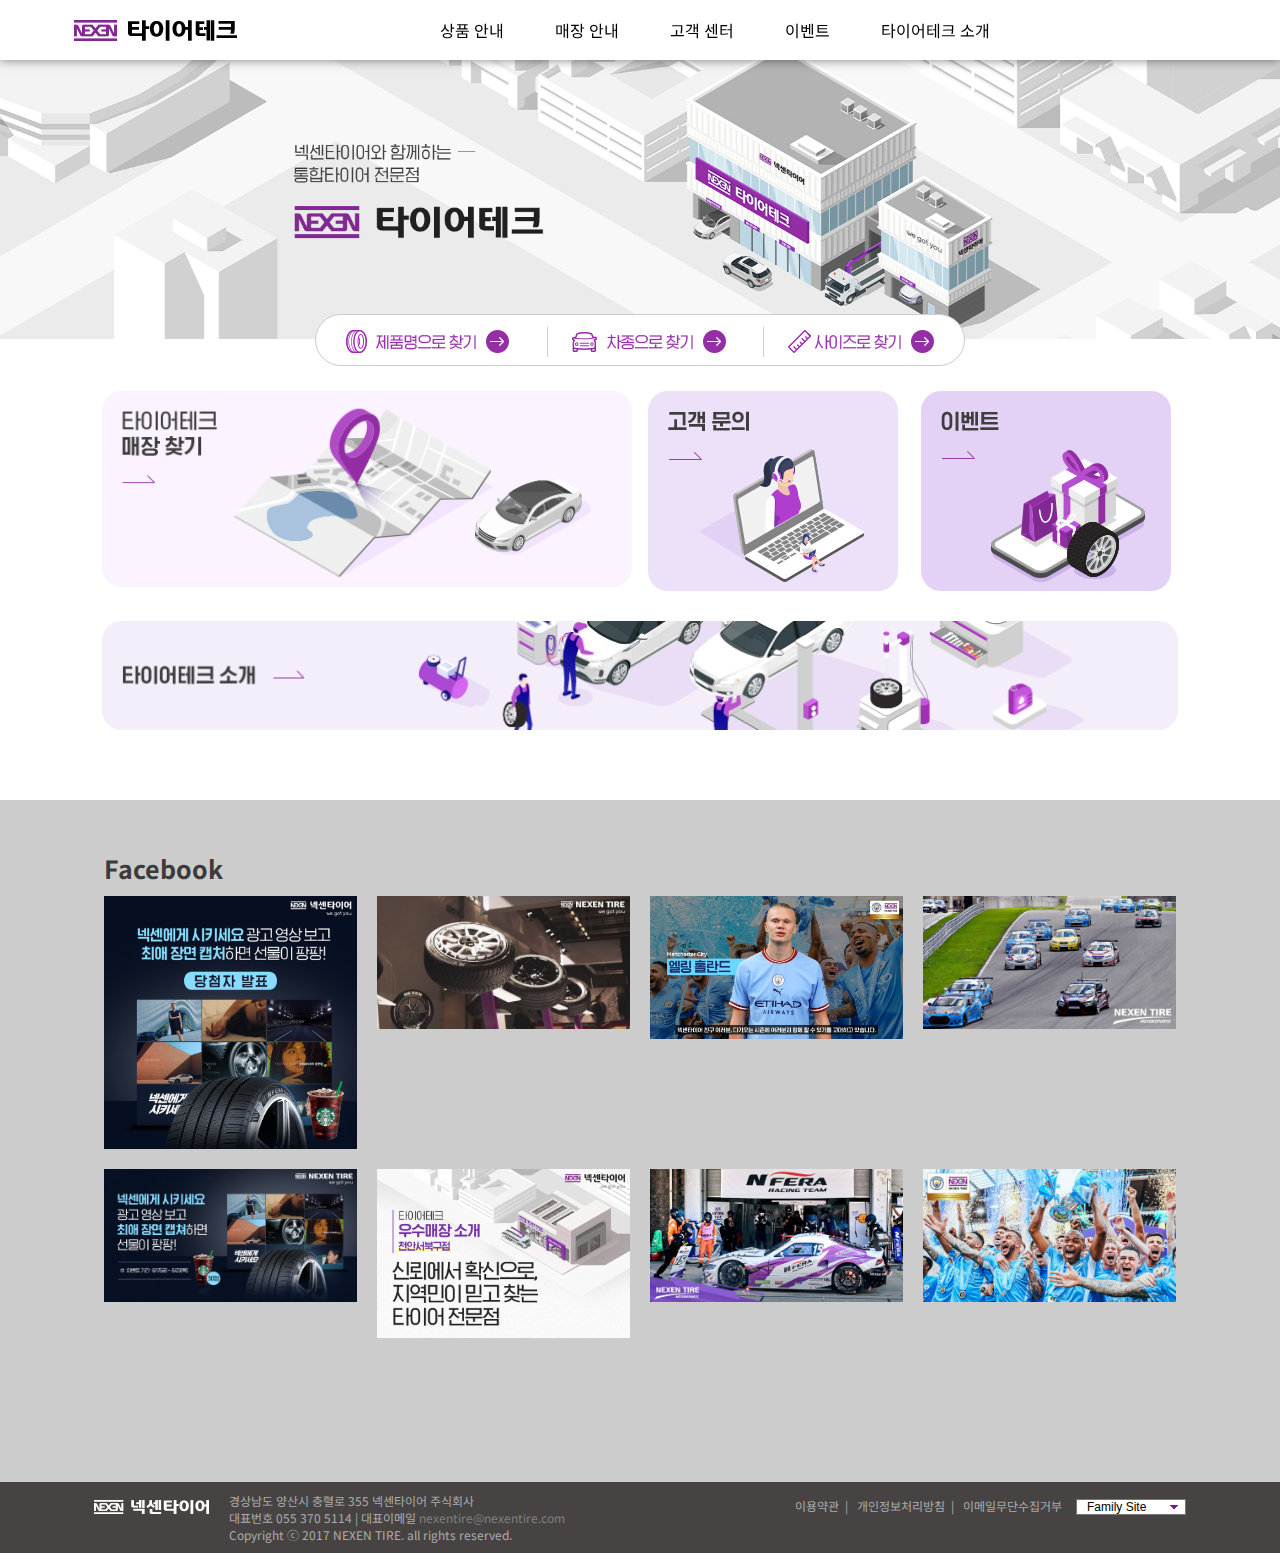
<file: index.html>
<!DOCTYPE html>
<html lang="ko">

<head>
    <meta charset="UTF-8">
    <meta http-equiv="X-UA-Compatible" content="IE=edge">
    <meta name="viewport" content="width=device-width, initial-scale=1.0">
    <title>main - 타이어테크</title>
    <link rel="stylesheet" href="css/reset.css">
    <link rel="stylesheet" href="css/basic.css">
    <link rel="stylesheet" href="css/responsive.css">
    <script src="js/jquery-3.6.0.min.js"></script>
</head>

<body onload="window.open('popup.html','pop','width=500; height=700, left=500; top=100')">
    <div class="header_container">
        <header>
            <div class="header_main">
                <h1><a href="index.html">타이어테크</a></h1>
                <button class="trigger">
                    <span></span>
                    <span></span>
                    <span></span>
                </button>
            </div>
            <div class="gnb">
                <div class="navbar">
                    <ul class="navbar_gnb">
                        <li>
                            <a href="#">상품 안내</a>
                            <div class="icon"></div>
                            <ul class="sub">
                                <li><a href="product1.html">내 차에 맞는<br> 타이어 찾기</a></li>
                                <li><a href="product2.html">SUV용</a></li>
                                <li><a href="product3.html">승용차용</a></li>
                                <li><a href="product4.html">WINTER</a></li>
                                <li><a href="product5.html">보증제 안내</a></li>
                            </ul>
                        </li>
                        <li>
                            <a href="#">매장 안내</a>
                            <div class="icon"></div>
                            <ul class="sub">
                                <li><a href="#">매장 찾기</a></li>
                                <li><a href="#">신규 매장 안내</a></li>
                                <li><a href="#">우수 매장 안내</a></li>
                            </ul>
                        </li>
                        <li>
                            <a href="#">고객 센터</a>
                            <div class="icon"></div>
                            <ul class="sub">
                                <li><a href="#">고객 문의</a></li>
                                <li><a href="#">타이어 상식</a></li>
                                <li><a href="#">타이어<br> 자가진단</a></li>
                            </ul>
                        </li>
                        <li>
                            <a href="#">이벤트</a>
                            <div class="icon"></div>
                            <ul class="sub">
                                <li><a href="#">이벤트</a></li>
                            </ul>
                        </li>
                        <li>
                            <a href="#">타이어테크 소개</a>
                            <div class="icon"></div>
                            <ul class="sub">
                                <li><a href="#">타이어 테크</a></li>
                                <li><a href="#">가맹점<br>개설 안내</a></li>
                                <li><a href="#">광고/홍보</a></li>
                            </ul>
                        </li>
                    </ul>
                </div>
            </div>
        </header>
        <div class="sub_shadow"></div>
    </div>

    <div class="visual">
        <img src="image/m_keyvisual.jpg" alt="모바일용 메인비주얼" class="visual_m">
        <img src="image/keyvisual2.jpg" alt="pc용 메인비주얼" class="visual_pc">
    </div>

    <div class="main_container">
        <div class="search_wrap">
            <div class="search">
                <ul>
                    <li>
                        <a href="#">
                            <img src="image/find_01.png" alt="" class="pc">
                            <img src="image/m_find_01.png" alt="" class="mobile">
                        </a>
                    </li>
                    <li>
                        <a href="#">
                            <img src="image/find_02.png" alt="" class="pc">
                            <img src="image/m_find_02.png" alt="" class="mobile">
                        </a>
                    </li>
                    <li>
                        <a href="#">
                            <img src="image/find_03.png" alt="" class="pc">
                            <img src="image/m_find_03.png" alt="" class="mobile">
                        </a>
                    </li>
                </ul>
            </div>
        </div>

        <div class="service_wrap">
            <div class="service">
                <div class="service_item1 item">
                    <a href="#">
                        <img src="image/block3_01.png" alt="타이어테크 매장찾기pc" class="pc">
                        <img src="image/m_block3_01.png" alt="타이어테크 매장찾기mobile" class="mobile">
                    </a>
                </div> <!--  item end-->

                <div class="service_right_wrap">
                    <div class="service_item2 item">
                        <a href="#">
                            <img src="image/block3_02.png" alt="고객문의pc" class="pc">
                            <img src="image/m_block3_02.png" alt="고객문의mobile" class="mobile">
                        </a>
                    </div> <!--  item end-->
                    <div class="service_item3 item">
                        <a href="#">
                            <img src="image/block3_03.png" alt="이벤트pc" class="pc">
                            <img src="image/m_block3_03.png" alt="이벤트mobile" class="mobile">
                        </a>
                    </div> <!--  item end-->
                </div> <!-- service_right_wrap end-->

                <div class="service_item4 item">
                    <a href="#">
                        <img src="image/block3_04.png" alt="타이어테크소개pc" class="pc">
                        <img src="image/m_block3_04.png" alt="타이어테크소개mobile" class="mobile">
                    </a>
                </div> <!--  item end-->
            </div>
        </div>
    </div>

    <div class="sns_wrap">
        <div class="sns">
            <h3>Facebook</h3>
            <div class="item_wrap">
                <div class="item">
                    <a href="#">
                        <div class="thumb">
                            <img src="image/sns01.png" alt="">
                        </div>
                    </a>
                </div>
                <div class="item">
                    <a href="#">
                        <div class="thumb">
                            <img src="image/sns02.png" alt="">
                        </div>
                    </a>
                </div>
                <div class="item">
                    <a href="#">
                        <div class="thumb">
                            <img src="image/sns03.jpg" alt="">
                        </div>
                    </a>
                </div>
                <div class="item">
                    <a href="#">
                        <div class="thumb">
                            <img src="image/sns04.jpg" alt="">
                        </div>
                    </a>
                </div>
                <div class="item">
                    <a href="#">
                        <div class="thumb">
                            <img src="image/sns05.jpg" alt="">
                        </div>
                    </a>
                </div>
                <div class="item">
                    <a href="#">
                        <div class="thumb">
                            <img src="image/sns06.png" alt="">
                        </div>
                    </a>
                </div>
                <div class="item">
                    <a href="#">
                        <div class="thumb">
                            <img src="image/sns07.jpg" alt="">
                        </div>
                    </a>
                </div>
                <div class="item">
                    <a href="#">
                        <div class="thumb">
                            <img src="image/sns08.jpg" alt="">
                        </div>
                    </a>
                </div>
            </div><!-- .item_wrap end-->
        </div>

    </div>

    <div class="footer_wrap">
        <footer>
            <div class="logo">
                <img src="image/footer_logo.png" alt="푸터로고">
            </div>
            <div class="info">
                경상남도 양산시 충렬로 355 넥센타이어 주식회사<br>
                대표번호 055 370 5114 | 대표이메일 <span>nexentire@nexentire.com</span>
                <p>Copyright ⓒ 2017 NEXEN TIRE. all rights reserved.</p>
            </div>
            <div class="link_box">
                <div class="link">
                    <a href="#">이용약관</a>&nbsp; | &nbsp;
                    <a href="#">개인정보처리방침</a>&nbsp; | &nbsp;
                    <a href="#">이메일무단수집거부</a>
                </div>
                <div class="family_site">
                    <select name="fam" id="">
                        <option value="">Family Site</option>
                        <option value="">넥센타이어</option>
                        <option value="">넥스트레벨</option>
                        <option value="">(주)넥센</option>
                        <option value="">KNN</option>
                        <option value="">넥센타이어 네이버 블로그</option>
                        <option value="">넥센타이어 페이스북</option>
                        <option value="">넥센타이어 트위터</option>
                        <option value="">넥센타이어 유투브</option>
                    </select>
                </div>

            </div>
        </footer>
    </div>


    <script src="js/main.js"></script>
</body>

</html>
</file>
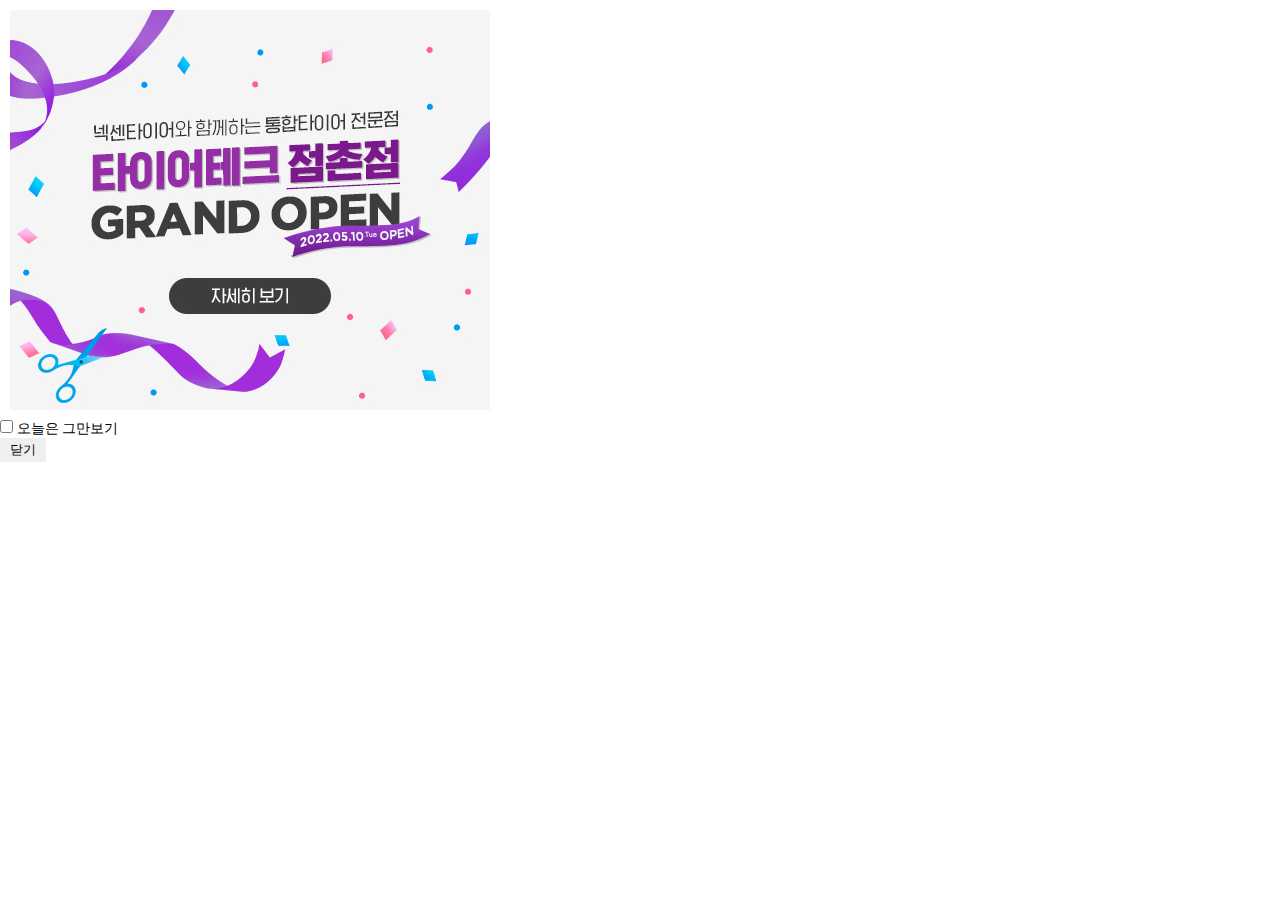
<file: popup.html>
<!DOCTYPE html>
<html lang="ko">
<head>
    <meta charset="UTF-8">
    <meta http-equiv="X-UA-Compatible" content="IE=edge">
    <meta name="viewport" content="width=device-width, initial-scale=1.0">
    <title>Document</title>
    <style>
        * {
            margin: 0;
            padding: 0;
        }

        body {
            font-size: 14px;
        }

        .btns {
            display: flex;
            justify-content: space-between;
            padding: 10px 10px ;
        }

        button {
            padding: 3px 10px;
            border: 0;
        }
    </style>
</head>
<body>
    <div class="btns">
        <img src="image/popup.jpg" alt="">
    </div>

    <p>
        <input type="checkbox" name="" id="close_1">
        <label for="close_1">오늘은 그만보기</label>
    </p>
    <p><button onclick="self.close()">닫기</button></p>
</body>
</html>
</file>
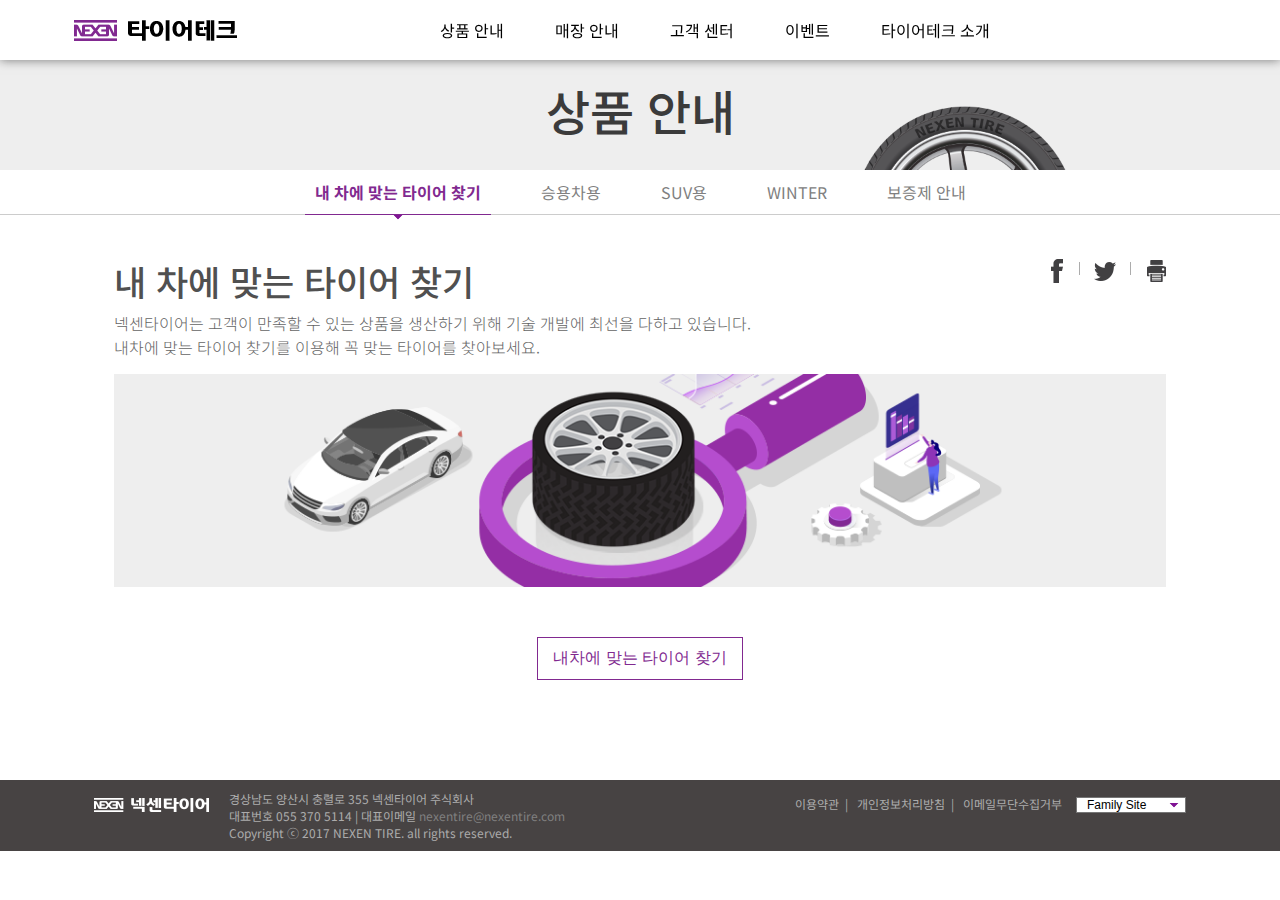
<file: product1.html>
<!DOCTYPE html>
<html lang="ko">
<head>
    <meta charset="UTF-8">
    <meta http-equiv="X-UA-Compatible" content="IE=edge">
    <meta name="viewport" content="width=device-width, initial-scale=1.0">
    <title>sub1 - 타이어테크</title>
    <link rel="stylesheet" href="css/reset.css">
    <link rel="stylesheet" href="css/basic.css">
    <link rel="stylesheet" href="css/responsive.css">
    <script src="js/jquery-3.6.0.min.js"></script>    
</head>
<body>
    <div class="header_container">
        <header>
            <div class="header_main">
                <h1><a href="index.html">타이어테크</a></h1>
                <button class="trigger">
                    <span></span>
                    <span></span>
                    <span></span>
                </button>
            </div>
            <div class="gnb">
                <div class="navbar">
                    <ul class="navbar_gnb">
                        <li>
                            <a href="#">상품 안내</a>
                            <div class="icon"></div>
                            <ul class="sub">
                                <li><a href="product1.html">내 차에 맞는<br> 타이어 찾기</a></li>
                                <li><a href="product2.html">SUV용</a></li>
                                <li><a href="product3.html">승용차용</a></li>
                                <li><a href="product4.html">WINTER</a></li>
                                <li><a href="product5.html">보증제 안내</a></li>
                            </ul>
                        </li>
                        <li>
                            <a href="#">매장 안내</a>
                            <div class="icon"></div>
                            <ul class="sub">
                                <li><a href="#">매장 찾기</a></li>
                                <li><a href="#">신규 매장 안내</a></li>
                                <li><a href="#">우수 매장 안내</a></li>
                            </ul>
                        </li>
                        <li>
                            <a href="#">고객 센터</a>
                            <div class="icon"></div>
                            <ul class="sub">
                                <li><a href="#">고객 문의</a></li>
                                <li><a href="#">타이어 상식</a></li>
                                <li><a href="#">타이어<br> 자가진단</a></li>
                            </ul>
                       </li>
                        <li>
                            <a href="#">이벤트</a>
                            <div class="icon"></div>
                            <ul class="sub">
                                <li><a href="#">이벤트</a></li>
                            </ul>
                       </li>
                        <li>
                            <a href="#">타이어테크 소개</a>
                            <div class="icon"></div>
                            <ul class="sub">
                                <li><a href="#">타이어 테크</a></li>
                                <li><a href="#">가맹점<br>개설 안내</a></li>
                                <li><a href="#">광고/홍보</a></li>
                            </ul>
                       </li>
                    </ul>
                </div>
            </div>
        </header>
        <div class="sub_shadow"></div>
    </div>

    <div class="product_container">
        <div class="keyvisual">
            <div class="title"><h1>상품 안내</h1></div>
            <div class="visual">
                <img src="./image/sub/product_keyvisual.png" alt="">
            </div>
        </div><!-- .keyvisual end -->
        <div class="sub_nav">
            <div class="container">
                <table>
                    <tr>
                        <td class="active"><a href="product1.html">내 차에 맞는 타이어 찾기</a></td>
                        <td><a href="product2.html">승용차용</a></td>
                        <td><a href="product3.html">SUV용</a></td>
                        <td><a href="product4.html">WINTER</a></td>
                        <td><a href="product5.html">보증제 안내</a></td>
                    </tr>
                </table>
            </div>
        </div>
        <div class="content_wrap">
            <div class="container">
                <div class="product_cont">
                    <div class="product_title">
                        <strong>내 차에 맞는 타이어 찾기</strong>
                        <span>넥센타이어는 고객이 만족할 수 있는 상품을 생산하기 위해 기술 개발에 최선을 다하고 있습니다.<br>내차에 맞는 타이어 찾기를 이용해 꼭 맞는 타이어를 찾아보세요.</span>
                    </div>
                    <div class="sns_button">
                        <a href="#" class="share_fb">
                            <img src="image/sub/btn_sns1.gif" alt="페이스북">
                        </a>
                        <a href="#" class="share_tw">
                            <img src="image/sub/btn_sns2.gif" alt="트위터">
                        </a>
                        <a href="#" class="share_print">
                            <img src="image/sub/btn_print.gif" alt="인쇄">
                        </a>
                    </div>
                    <div class="title_image">
                        <img src="image/sub/find_tire_title.png" alt="">
                    </div>
                    <div class="find_btn_wrap">
                        <button class="btn purple">내차에 맞는 타이어 찾기</button>
                    </div>
                </div>
            </div>
        </div>
    </div>

    <div class="footer_wrap">
        <footer>
            <div class="logo">
                <img src="image/footer_logo.png" alt="푸터로고">
            </div>
            <div class="info">
                경상남도 양산시 충렬로 355 넥센타이어 주식회사<br>
                대표번호 055 370 5114 | 대표이메일 <span>nexentire@nexentire.com</span>
                <p>Copyright ⓒ 2017 NEXEN TIRE. all rights reserved.</p>
            </div>
            <div class="link_box">
                <div class="link">
                    <a href="#">이용약관</a>&nbsp; | &nbsp;
                    <a href="#">개인정보처리방침</a>&nbsp; |  &nbsp;
                    <a href="#">이메일무단수집거부</a>
                </div>
                <div class="family_site">
                    <select name="fam" id="">
                        <option value="">Family Site</option>
                        <option value="">넥센타이어</option>
                        <option value="">넥스트레벨</option>
                        <option value="">(주)넥센</option>
                        <option value="">KNN</option>
                        <option value="">넥센타이어 네이버 블로그</option>
                        <option value="">넥센타이어 페이스북</option>
                        <option value="">넥센타이어 트위터</option>
                        <option value="">넥센타이어 유투브</option>
                    </select>
                </div>

            </div>
        </footer>  
    </div>


    <script src="js/main.js"></script>
</body>
</html>
</file>
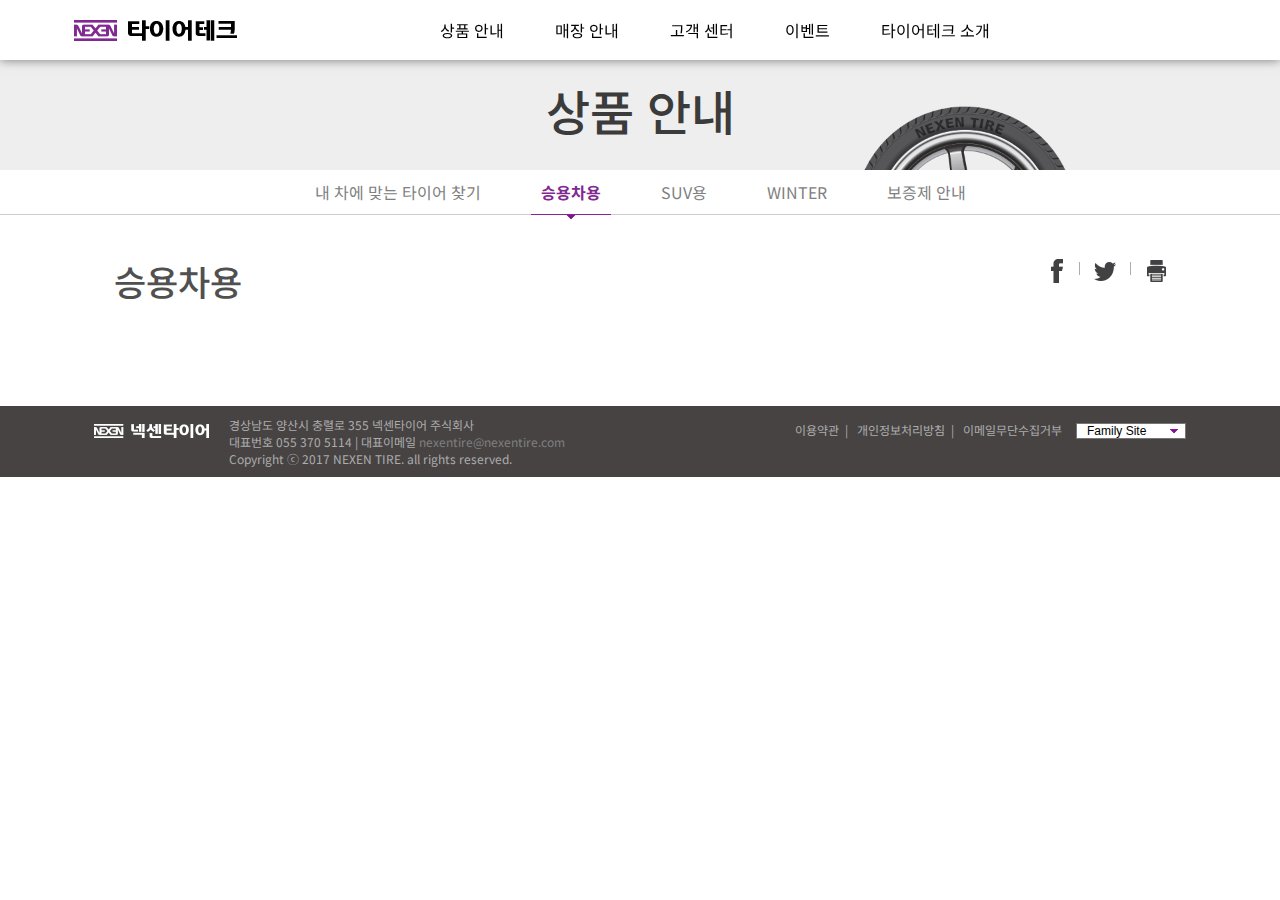
<file: product2.html>
<!DOCTYPE html>
<html lang="ko">
<head>
    <meta charset="UTF-8">
    <meta http-equiv="X-UA-Compatible" content="IE=edge">
    <meta name="viewport" content="width=device-width, initial-scale=1.0">
    <title>sub2 - 타이어테크</title>
    <link rel="stylesheet" href="css/reset.css">
    <link rel="stylesheet" href="css/basic.css">
    <link rel="stylesheet" href="css/responsive.css">
    <script src="js/jquery-3.6.0.min.js"></script>    
</head>
<body>
    <div class="header_container">
        <header>
            <div class="header_main">
                <h1><a href="index.html">타이어테크</a></h1>
                <button class="trigger">
                    <span></span>
                    <span></span>
                    <span></span>
                </button>
            </div>
            <div class="gnb">
                <div class="navbar">
                    <ul class="navbar_gnb">
                        <li>
                            <a href="#">상품 안내</a>
                            <div class="icon"></div>
                            <ul class="sub">
                                <li><a href="product1.html">내 차에 맞는<br> 타이어 찾기</a></li>
                                <li><a href="product2.html">SUV용</a></li>
                                <li><a href="product3.html">승용차용</a></li>
                                <li><a href="product4.html">WINTER</a></li>
                                <li><a href="product5.html">보증제 안내</a></li>
                            </ul>
                        </li>
                        <li>
                            <a href="#">매장 안내</a>
                            <div class="icon"></div>
                            <ul class="sub">
                                <li><a href="#">매장 찾기</a></li>
                                <li><a href="#">신규 매장 안내</a></li>
                                <li><a href="#">우수 매장 안내</a></li>
                            </ul>
                        </li>
                        <li>
                            <a href="#">고객 센터</a>
                            <div class="icon"></div>
                            <ul class="sub">
                                <li><a href="#">고객 문의</a></li>
                                <li><a href="#">타이어 상식</a></li>
                                <li><a href="#">타이어<br> 자가진단</a></li>
                            </ul>
                       </li>
                        <li>
                            <a href="#">이벤트</a>
                            <div class="icon"></div>
                            <ul class="sub">
                                <li><a href="#">이벤트</a></li>
                            </ul>
                       </li>
                        <li>
                            <a href="#">타이어테크 소개</a>
                            <div class="icon"></div>
                            <ul class="sub">
                                <li><a href="#">타이어 테크</a></li>
                                <li><a href="#">가맹점<br>개설 안내</a></li>
                                <li><a href="#">광고/홍보</a></li>
                            </ul>
                       </li>
                    </ul>
                </div>
            </div>
        </header>
        <div class="sub_shadow"></div>
    </div>

    <div class="product_container">
        <div class="keyvisual">
            <div class="title"><h1>상품 안내</h1></div>
            <div class="visual">
                <img src="./image/sub/product_keyvisual.png" alt="">
            </div>
        </div><!-- .keyvisual end -->
        <div class="sub_nav">
            <div class="container">
                <table>
                    <tr>
                        <td><a href="#">내 차에 맞는 타이어 찾기</a></td>
                        <td class="active"><a href="product2.html">승용차용</a></td>
                        <td><a href="product3.html">SUV용</a></td>
                        <td><a href="product4.html">WINTER</a></td>
                        <td><a href="product5.html">보증제 안내</a></td>
                    </tr>
                </table>
            </div>
        </div>
        <div class="content_wrap">
            <div class="container">
                <div class="product_cont">
                    <div class="product_title">
                        <strong>승용차용</strong>
                    </div>
                    <div class="sns_button">
                        <a href="#" class="share_fb">
                            <img src="image/sub/btn_sns1.gif" alt="페이스북">
                        </a>
                        <a href="#" class="share_tw">
                            <img src="image/sub/btn_sns2.gif" alt="트위터">
                        </a>
                        <a href="#" class="share_print">
                            <img src="image/sub/btn_print.gif" alt="인쇄">
                        </a>
                    </div>
                    <div class="product_tab"></div>
                    <div class="product_list">

                    </div>
                </div>
            </div>
        </div>
    </div>

    <div class="footer_wrap">
        <footer>
            <div class="logo">
                <img src="image/footer_logo.png" alt="푸터로고">
            </div>
            <div class="info">
                경상남도 양산시 충렬로 355 넥센타이어 주식회사<br>
                대표번호 055 370 5114 | 대표이메일 <span>nexentire@nexentire.com</span>
                <p>Copyright ⓒ 2017 NEXEN TIRE. all rights reserved.</p>
            </div>
            <div class="link_box">
                <div class="link">
                    <a href="#">이용약관</a>&nbsp; | &nbsp;
                    <a href="#">개인정보처리방침</a>&nbsp; |  &nbsp;
                    <a href="#">이메일무단수집거부</a>
                </div>
                <div class="family_site">
                    <select name="fam" id="">
                        <option value="">Family Site</option>
                        <option value="">넥센타이어</option>
                        <option value="">넥스트레벨</option>
                        <option value="">(주)넥센</option>
                        <option value="">KNN</option>
                        <option value="">넥센타이어 네이버 블로그</option>
                        <option value="">넥센타이어 페이스북</option>
                        <option value="">넥센타이어 트위터</option>
                        <option value="">넥센타이어 유투브</option>
                    </select>
                </div>

            </div>
        </footer>  
    </div>


    <script src="js/main.js"></script>
</body>
</html>
</file>
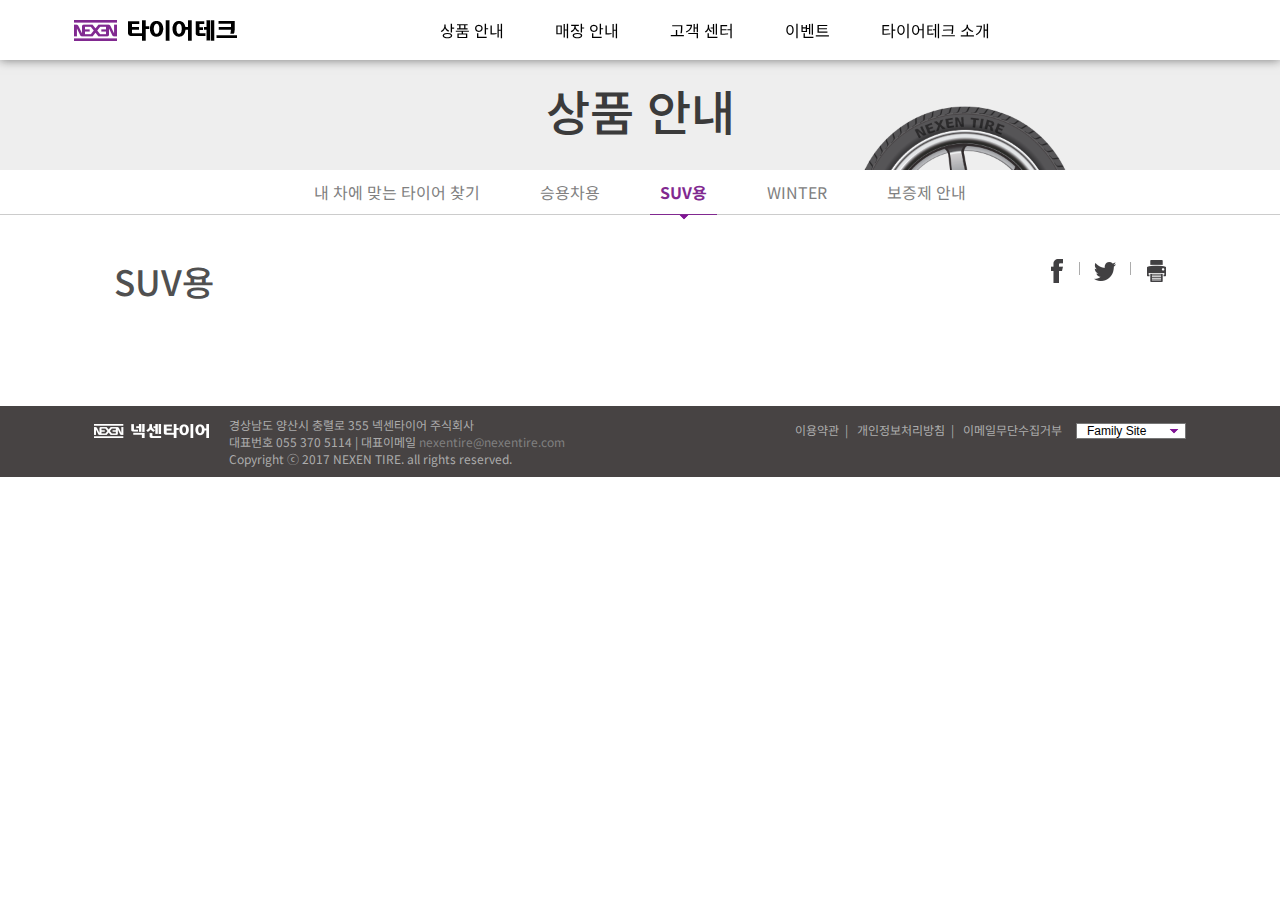
<file: product3.html>
<!DOCTYPE html>
<html lang="ko">
<head>
    <meta charset="UTF-8">
    <meta http-equiv="X-UA-Compatible" content="IE=edge">
    <meta name="viewport" content="width=device-width, initial-scale=1.0">
    <title>sub3 - 타이어테크</title>
    <link rel="stylesheet" href="css/reset.css">
    <link rel="stylesheet" href="css/basic.css">
    <link rel="stylesheet" href="css/responsive.css">
    <script src="js/jquery-3.6.0.min.js"></script>    
</head>
<body>
    <div class="header_container">
        <header>
            <div class="header_main">
                <h1><a href="index.html">타이어테크</a></h1>
                <button class="trigger">
                    <span></span>
                    <span></span>
                    <span></span>
                </button>
            </div>
            <div class="gnb">
                <div class="navbar">
                    <ul class="navbar_gnb">
                        <li>
                            <a href="#">상품 안내</a>
                            <div class="icon"></div>
                            <ul class="sub">
                                <li><a href="product1.html">내 차에 맞는<br> 타이어 찾기</a></li>
                                <li><a href="product2.html">SUV용</a></li>
                                <li><a href="product3.html">승용차용</a></li>
                                <li><a href="product4.html">WINTER</a></li>
                                <li><a href="product5.html">보증제 안내</a></li>
                            </ul>
                        </li>
                        <li>
                            <a href="#">매장 안내</a>
                            <div class="icon"></div>
                            <ul class="sub">
                                <li><a href="#">매장 찾기</a></li>
                                <li><a href="#">신규 매장 안내</a></li>
                                <li><a href="#">우수 매장 안내</a></li>
                            </ul>
                        </li>
                        <li>
                            <a href="#">고객 센터</a>
                            <div class="icon"></div>
                            <ul class="sub">
                                <li><a href="#">고객 문의</a></li>
                                <li><a href="#">타이어 상식</a></li>
                                <li><a href="#">타이어<br> 자가진단</a></li>
                            </ul>
                       </li>
                        <li>
                            <a href="#">이벤트</a>
                            <div class="icon"></div>
                            <ul class="sub">
                                <li><a href="#">이벤트</a></li>
                            </ul>
                       </li>
                        <li>
                            <a href="#">타이어테크 소개</a>
                            <div class="icon"></div>
                            <ul class="sub">
                                <li><a href="#">타이어 테크</a></li>
                                <li><a href="#">가맹점<br>개설 안내</a></li>
                                <li><a href="#">광고/홍보</a></li>
                            </ul>
                       </li>
                    </ul>
                </div>
            </div>
        </header>
        <div class="sub_shadow"></div>
    </div>

    <div class="product_container">
        <div class="keyvisual">
            <div class="title"><h1>상품 안내</h1></div>
            <div class="visual">
                <img src="./image/sub/product_keyvisual.png" alt="">
            </div>
        </div><!-- .keyvisual end -->
        <div class="sub_nav">
            <div class="container">
                <table>
                    <tr>
                        <td><a href="product1.html">내 차에 맞는 타이어 찾기</a></td>
                        <td><a href="product2.html">승용차용</a></td>
                        <td class="active"><a href="product3.html">SUV용</a></td>
                        <td><a href="product4.html">WINTER</a></td>
                        <td><a href="product5.html">보증제 안내</a></td>
                    </tr>
                </table>
            </div>
        </div>
        <div class="content_wrap">
            <div class="container">
                <div class="product_cont">
                    <div class="product_title">
                        <strong>SUV용</strong>
                    </div>
                    <div class="sns_button">
                        <a href="#" class="share_fb">
                            <img src="image/sub/btn_sns1.gif" alt="페이스북">
                        </a>
                        <a href="#" class="share_tw">
                            <img src="image/sub/btn_sns2.gif" alt="트위터">
                        </a>
                        <a href="#" class="share_print">
                            <img src="image/sub/btn_print.gif" alt="인쇄">
                        </a>
                    </div>
                    <div class="product_tab"></div>
                    <div class="product_list">

                    </div>
                </div>
            </div>
        </div>
    </div>

    <div class="footer_wrap">
        <footer>
            <div class="logo">
                <img src="image/footer_logo.png" alt="푸터로고">
            </div>
            <div class="info">
                경상남도 양산시 충렬로 355 넥센타이어 주식회사<br>
                대표번호 055 370 5114 | 대표이메일 <span>nexentire@nexentire.com</span>
                <p>Copyright ⓒ 2017 NEXEN TIRE. all rights reserved.</p>
            </div>
            <div class="link_box">
                <div class="link">
                    <a href="#">이용약관</a>&nbsp; | &nbsp;
                    <a href="#">개인정보처리방침</a>&nbsp; |  &nbsp;
                    <a href="#">이메일무단수집거부</a>
                </div>
                <div class="family_site">
                    <select name="fam" id="">
                        <option value="">Family Site</option>
                        <option value="">넥센타이어</option>
                        <option value="">넥스트레벨</option>
                        <option value="">(주)넥센</option>
                        <option value="">KNN</option>
                        <option value="">넥센타이어 네이버 블로그</option>
                        <option value="">넥센타이어 페이스북</option>
                        <option value="">넥센타이어 트위터</option>
                        <option value="">넥센타이어 유투브</option>
                    </select>
                </div>

            </div>
        </footer>  
    </div>


    <script src="js/main.js"></script>
</body>
</html>
</file>
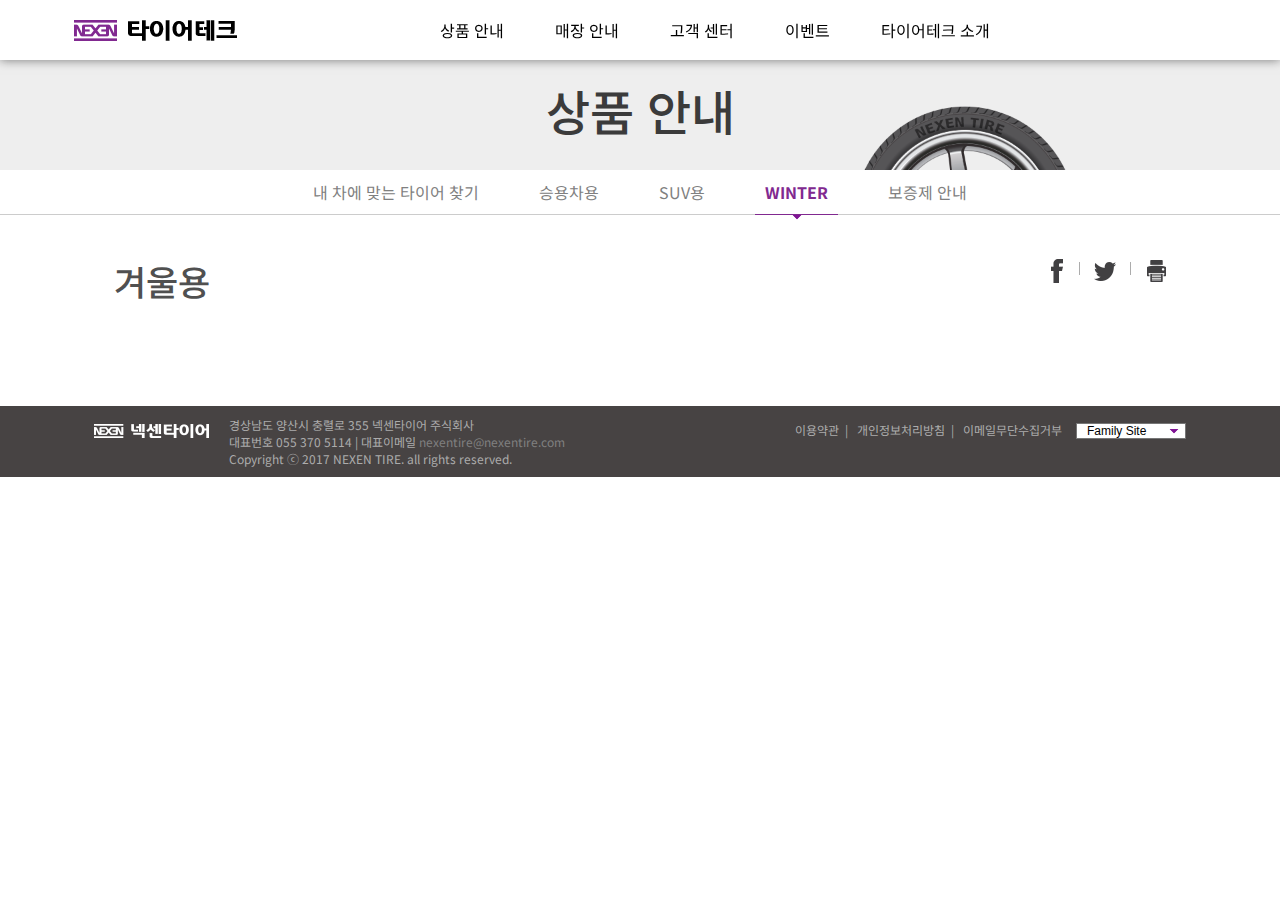
<file: product4.html>
<!DOCTYPE html>
<html lang="ko">
<head>
    <meta charset="UTF-8">
    <meta http-equiv="X-UA-Compatible" content="IE=edge">
    <meta name="viewport" content="width=device-width, initial-scale=1.0">
    <title>sub4 - 타이어테크</title>
    <link rel="stylesheet" href="css/reset.css">
    <link rel="stylesheet" href="css/basic.css">
    <link rel="stylesheet" href="css/responsive.css">
    <script src="js/jquery-3.6.0.min.js"></script>    
</head>
<body>
    <div class="header_container">
        <header>
            <div class="header_main">
                <h1><a href="index.html">타이어테크</a></h1>
                <button class="trigger">
                    <span></span>
                    <span></span>
                    <span></span>
                </button>
            </div>
            <div class="gnb">
                <div class="navbar">
                    <ul class="navbar_gnb">
                        <li>
                            <a href="#">상품 안내</a>
                            <div class="icon"></div>
                            <ul class="sub">
                                <li><a href="product1.html">내 차에 맞는<br> 타이어 찾기</a></li>
                                <li><a href="product2.html">SUV용</a></li>
                                <li><a href="product3.html">승용차용</a></li>
                                <li><a href="product4.html">WINTER</a></li>
                                <li><a href="product5.html">보증제 안내</a></li>
                            </ul>
                        </li>
                        <li>
                            <a href="#">매장 안내</a>
                            <div class="icon"></div>
                            <ul class="sub">
                                <li><a href="#">매장 찾기</a></li>
                                <li><a href="#">신규 매장 안내</a></li>
                                <li><a href="#">우수 매장 안내</a></li>
                            </ul>
                        </li>
                        <li>
                            <a href="#">고객 센터</a>
                            <div class="icon"></div>
                            <ul class="sub">
                                <li><a href="#">고객 문의</a></li>
                                <li><a href="#">타이어 상식</a></li>
                                <li><a href="#">타이어<br> 자가진단</a></li>
                            </ul>
                       </li>
                        <li>
                            <a href="#">이벤트</a>
                            <div class="icon"></div>
                            <ul class="sub">
                                <li><a href="#">이벤트</a></li>
                            </ul>
                       </li>
                        <li>
                            <a href="#">타이어테크 소개</a>
                            <div class="icon"></div>
                            <ul class="sub">
                                <li><a href="#">타이어 테크</a></li>
                                <li><a href="#">가맹점<br>개설 안내</a></li>
                                <li><a href="#">광고/홍보</a></li>
                            </ul>
                       </li>
                    </ul>
                </div>
            </div>
        </header>
        <div class="sub_shadow"></div>
    </div>

    <div class="product_container">
        <div class="keyvisual">
            <div class="title"><h1>상품 안내</h1></div>
            <div class="visual">
                <img src="./image/sub/product_keyvisual.png" alt="">
            </div>
        </div><!-- .keyvisual end -->
        <div class="sub_nav">
            <div class="container">
                <table>
                    <tr>
                        <td><a href="product1.html">내 차에 맞는 타이어 찾기</a></td>
                        <td><a href="product2.html">승용차용</a></td>
                        <td><a href="product3.html">SUV용</a></td>
                        <td class="active"><a href="product4.html">WINTER</a></td>
                        <td><a href="product5.html">보증제 안내</a></td>
                    </tr>
                </table>
            </div>
        </div>
        <div class="content_wrap">
            <div class="container">
                <div class="product_cont">
                    <div class="product_title">
                        <strong>겨울용</strong>
                    </div>
                    <div class="sns_button">
                        <a href="#" class="share_fb">
                            <img src="image/sub/btn_sns1.gif" alt="페이스북">
                        </a>
                        <a href="#" class="share_tw">
                            <img src="image/sub/btn_sns2.gif" alt="트위터">
                        </a>
                        <a href="#" class="share_print">
                            <img src="image/sub/btn_print.gif" alt="인쇄">
                        </a>
                    </div>
                    <div class="product_tab"></div>
                    <div class="product_list">

                    </div>
                </div>
            </div>
        </div>
    </div>

    <div class="footer_wrap">
        <footer>
            <div class="logo">
                <img src="image/footer_logo.png" alt="푸터로고">
            </div>
            <div class="info">
                경상남도 양산시 충렬로 355 넥센타이어 주식회사<br>
                대표번호 055 370 5114 | 대표이메일 <span>nexentire@nexentire.com</span>
                <p>Copyright ⓒ 2017 NEXEN TIRE. all rights reserved.</p>
            </div>
            <div class="link_box">
                <div class="link">
                    <a href="#">이용약관</a>&nbsp; | &nbsp;
                    <a href="#">개인정보처리방침</a>&nbsp; |  &nbsp;
                    <a href="#">이메일무단수집거부</a>
                </div>
                <div class="family_site">
                    <select name="fam" id="">
                        <option value="">Family Site</option>
                        <option value="">넥센타이어</option>
                        <option value="">넥스트레벨</option>
                        <option value="">(주)넥센</option>
                        <option value="">KNN</option>
                        <option value="">넥센타이어 네이버 블로그</option>
                        <option value="">넥센타이어 페이스북</option>
                        <option value="">넥센타이어 트위터</option>
                        <option value="">넥센타이어 유투브</option>
                    </select>
                </div>

            </div>
        </footer>  
    </div>


    <script src="js/main.js"></script>
</body>
</html>
</file>
<file: css/basic.css>
@charset "UTF-8";
@import url('https://fonts.googleapis.com/css2?family=Noto+Sans+KR:wght@300;400;500;700;900&display=swap');

body {
    font-family: 'Noto Sans KR', "맑은 고딕", Arial, Helvetica, sans-serif;
}



.header_container {
    background: white;
    position: fixed;
    top: 0;
    left: 0;
    width: 100%;
    height: 60px;
    box-shadow: 0 0 10px rgba(0, 0, 0, 0.5);
    z-index: 10000;
}

header {
    width: 1092px;
    margin: auto;
}

.header_main {}

.header_main h1 {
    float: left;
    margin-top: 20px;
    margin-left: -20px;
}

.header_main h1 a {
    display: block;
    width: 163px;
    height: 21px;
    background: url('../image/logo.png') no-repeat;
    text-indent: -9999px;
}

.trigger {
    display: none;
}


.gnb {}

.navbar {}

.navbar ul.navbar_gnb {
    margin-left: 163px;
    text-align: center;
}

.navbar .navbar_gnb>li {
    display: inline-block;
}

.navbar .navbar_gnb>li>a {
    display: block;
    padding: 0 30px 0 17px;
    line-height: 60px;
    color: #000;
}

.sub {
    display: none;
    position: absolute;
    top: 70px;
    z-index: 1001;
}

.sub li {}

.sub a {
    color: white;
    display: block;
    font-size: 14px;
    font-weight: 300;
    padding: 10px 30px 0 17px;
}

.sub a:hover {
    color: #ce65e1
}




.sub_shadow {
    display: none;
    position: absolute;
    top: 60px;
    width: 100%;
    height: 200px;
    background: rgba(0, 0, 0, 0.7);
    z-index: 1000;
}

.visual {
    text-align: center;
}

.visual_m {
    display: none;
}

.visual_pc {
    max-width: 100%;
}


.main_container {}

.search {
    position: relative;
    top: -25px;
    width: 650px;
    margin: auto;
    border: 1px solid #ccc;
    padding: 12px 30px;
    border-radius: 100px;
    background: white;
}

.search ul {
    display: flex;
    justify-content: space-between;
}

.search li {
    position: relative;
}

.search li:before {
    position: absolute;
    left: -25px;
    content: "";
    width: 1px;
    height: 30px;
    background: #ccc;
}

.search li:first-child:before {
    display: none;
}

.search a {}

.search a .pc {}

.search a .mobile {
    display: none;
}


.service_wrap {}

.service {
    width: 1092px;
    margin: auto;
}

.service:after {
    display: block;
    content: "";
    clear: both;
}

.service .item {
    float: left;
    padding: 0 8px;
}

.service .service_item1 {
    width: 50%;
}

.service_right_wrap {
    width: 50%;
    float: left;
}

.service .service_item2 {
    width: 50%;
}

.service .service_item3 {
    width: 50%;
}

.service .service_item4 {
    margin-top: 30px;
}

.service .pc {}

.service .mobile {
    display: none;
}

.service img {
    max-width: 100%;
}


.sns_wrap {
    margin-top: 70px;
    padding: 50px 0;
    background: #ccc;
}

.sns {
    width: 1092px;
    margin: auto;
}

.sns h3 {
    font-size: 25px;
    color: #3b3b3b;
    padding-left: 10px;
}

.sns .item_wrap {}

.sns .item_wrap:after {
    display: block;
    content: "";
    clear: both;
}

.sns .item {
    float: left;
    width: 25%;
    padding: 0 10px;
}

.sns .item a {
    display: block;
    margin: 10px 0;
}

.sns .thumb {
    padding-bottom: 100%;
    height: 0;
}

.sns .thumb img {
    width: 100%;
}


.footer_wrap {
    padding: 10px 0;
    background: #474343;
}

footer {
    width: 1092px;
    position: relative;
    margin: auto;
}

footer:after {
    display: block;
    content: "";
    clear: both;
}

.logo {
    float: left;
}

.info {
    float: left;
    color: #acacac;
    font-size: 12px;
    margin-left: 20px;
}

.info span {
    color: #808080;
}

.link_box {
    float: right;
}

.link {
    display: inline-block;
    color: #acacac;
    font-size: 12px;
    margin-right: 10px;
}

.link a {
    color: #acacac;
}

.family_site {
    display: inline-block;
}

.family_site select {
    font-size: 12px;
    width: 110px;
    padding-left: 10px;
    background: white url('../image/icon_snb_arr.png') no-repeat right center;
    appearance: none;
}

.family_site option {}



/******************** 서브 페이지 ***********************/
.container {
    width: 1092px;
    padding: 0 20px;
    margin: auto;
}

.product_container {
    margin-bottom: 100px;
}

.keyvisual {
    position: relative;
    height: 170px;
    background: #ededed;
}

.keyvisual .title {
    position: absolute;
    top: 75px;
    width: 100%;
    text-align: center;
    z-index: 1;
}

.keyvisual h1 {
    font-size: 48px;
    font-weight: 500;
    color: #3b3b3b;
}

.keyvisual .visual {
    display: table-cell;
    height: 170px;
    vertical-align: bottom;
}

.keyvisual .visual img {
    max-width: 100%;
}

.sub_nav {
    border-bottom: 1px solid #ccc
}

.sub_nav table {
    margin: auto;
}

.sub_nav table td {
    position: relative;
    padding: 0 20px;
}

.sub_nav table td a {
    display: inline-block;
    padding: 10px;
    color: #808080;
}

.sub_nav table td.active a {
    border-bottom: 1px solid #812990;
    color: #812990;
    font-weight: 700;
    margin-bottom: -1px;
}

.sub_nav table td.active:after {
    position: absolute;
    content: "";
    width: 22px;
    height: 5px;
    bottom: -6px;
    left: 50%;
    margin-left: -11px;
    background: url('../image/sub/icon_snb_arr.png');
}

.content_wrap {}

.product_cont {
    position: relative;
    margin-top: 40px;
}

.product_title {
    margin-bottom: 15px;
}

.product_title strong {
    display: block;
    font-size: 35px;
    color: #505050;
    font-weight: 500;
    margin-bottom: 5px;
}

.product_title span {
    display: block;
    color: #646464;
    font-weight: 300;
}

.sns_button {
    position: absolute;
    right: 0;
    top: 0;
}

.sns_button a {
    padding-left: 3px;
}

.sns_button a:before {
    display: inline-block;
    content: "";
    width: 1px;
    height: 13px;
    background: #acacac;
    margin-right: 3px;
}

.sns_button a:first-child:before {
    display: none;
}

.title_image {}

.title_image img {
    max-width: 100%;
}

.find_btn_wrap {
    padding-top: 50px;
    text-align: center;
}

.btn {
    padding: 10px 15px;
    font-size: 16px;
    font-weight: 500;
    background: white;
    outline: none;
}

.purple {
    border: 1px solid #812990;
    color: #812990;
}
</file>
<file: css/responsive.css>
@charset "UTF-8";
@import url('https://fonts.googleapis.com/css2?family=Noto+Sans+KR:wght@300;400;500;700;900&display=swap');

@media (max-width:1169px) {
    header {
        position: relative;
        width: auto;
        margin: 0 10px;
    }

    .header_main {}

    .header_main h1 {
        margin-left: 0;
    }

    .trigger {
        position: relative;
        display: block;
        float: right;
        outline: none;
        width: 22px;
        height: 22px;
        background: transparent;
        vertical-align: bottom;
        margin: 15px 10px 0 0;
        border: 0;
        cursor: pointer;
    }

    .trigger span {
        position: absolute;
        left: 0;
        width: 22px;
        height: 2px;
        border-radius: 1px;
        background: #801494;
        transition: .5s;
    }

    .trigger span:nth-child(1) {
        top: 4px;
    }

    .trigger span:nth-child(2) {
        top: 50%;
        transform: translateY(-50%);
    }

    .trigger span:nth-child(3) {
        bottom: 4px;
    }

    .trigger.open {}

    .trigger.open span {}

    .trigger.open span:nth-child(1) {
        transform: rotate(45deg);
        margin-top: 6px
    }

    .trigger.open span:nth-child(2) {
        width: 0;
    }

    .trigger.open span:nth-child(3) {
        transform: rotate(-45deg);
        margin-bottom: 6px
    }

    .gnb {
        position: fixed;
        top: 0;
        right: -250px;
        bottom: 0;
        width: 250px;
        background: #2d2d2d;
    }

    .navbar {
        padding-bottom: 100px;
    }

    .navbar ul.navbar_gnb {
        margin-left: 0;
        text-align: left;
    }

    .navbar .navbar_gnb>li {
        display: block;
        position: relative
    }

    .navbar .navbar_gnb>li>a {
        padding: 0 30px 0 17px;
        color: #fff;
        transition: 0.5s;
    }

    .icon {
        position: absolute;
        top: 22px;
        right: 10px;
        width: 14px;
        height: 14px;
        transition: 0.5s;
    }

    .icon::before,
    .icon::after {
        position: absolute;
        display: block;
        content: "";
        width: 14px;
        height: 4px;
        background: #fff;
        top: 50%;
        transform: translateY(-50%);
    }

    .icon::before {}

    .icon::after {
        transform: rotate(90deg);
        margin-top: -2px;
    }

    .navbar .navbar_gnb>li.on {}

    .navbar .navbar_gnb>li.on>a {
        color: #c64fdc;
    }

    .navbar .navbar_gnb>li.on .icon {
        transform: rotate(45deg);
    }

    .navbar .navbar_gnb>li.on .icon::before,
    .navbar .navbar_gnb>li.on .icon::after {
        background: #c64fdc;
    }

    .sub {
        display: none;
        position: relative;
        top: 0;
        background: #444144;
        padding-bottom: 15px;
    }

    .sub li {}

    .sub br {
        display: none;
    }

    .sub a {}

    .sub a:hover {}

    .service {
        width: 952px;
    }

    .sns {
        width: 952px;
    }

    footer {
        width: 952px;
    }
}






@media (max-width:991px) {
    .visual_m {
        display: block;
        max-width: 100%;
        margin-top: 60px;
    }

    .visual_pc {
        display: none;
    }

    .service {
        width: 712px;
    }

    .sns {
        width: 712px;
    }

    .sns .item {
        width: 33.33%;
    }

    footer {
        width: 712px;
    }

    .footer_wrap {
        padding: 10px 20px;
        background: #474343;
    }

    .logo {
        float: none;
        margin-bottom: 20px;
    }

    .info {
        float: none;
        margin-left: 0;
    }

    .link_box {
        float: none;
        position: absolute;
        top: 0;
        right: 0;
    }

    .link {
        display: none;
    }

    /*** 서브페이지 ***/
    .container {
        width: 712px;
        padding: 0 6px;
    }

    .sub_nav table {
        width: 100%;
    }

    .sub_nav table td {
        padding: 0 10px;
    }

    .product_title strong {
        font-size: 24px;
    }

    .product_title span {
        font-size: 14px;
        line-height: 18px;
    }

    .sns_button a:last-child {
        display: none;
    }

    .sns_button img {
        height: 23px;
    }

}







@media (max-width:768px) {
    .search_wrap {
        padding: 0 20px;
    }

    .search {
        top: -40px;
        width: 100%;
    }

    .search li:before {
        left: -20px;
        height: 50px;
    }

    .search a .pc {
        display: none;
    }

    .search a .mobile {
        display: block;
        height: 50px;
    }

    .service_wrap {
        padding: 0 12px;
    }

    .service {
        width: 100%;
    }

    .service .service_item2 {
        width: 100%;
        padding-bottom: 14px;
    }

    .service .service_item3 {
        width: 100%;
    }

    .service .pc {
        display: none;
    }

    .service .mobile {
        display: block;
    }

    .sns .item_wrap {
        padding: 0 10px;
    }

    .sns h3 {
        padding-left: 10px;
    }

    .sns {
        width: 100%;
    }

    .sns .item {
        width: 50%;
    }

    footer {
        width: 100%
    }

    /*** 서브페이지 ***/
    .container {
        width: 100%;
        padding: 0 20px;
    }

    .sub_nav {
        display: none;
    }
}
</file>
